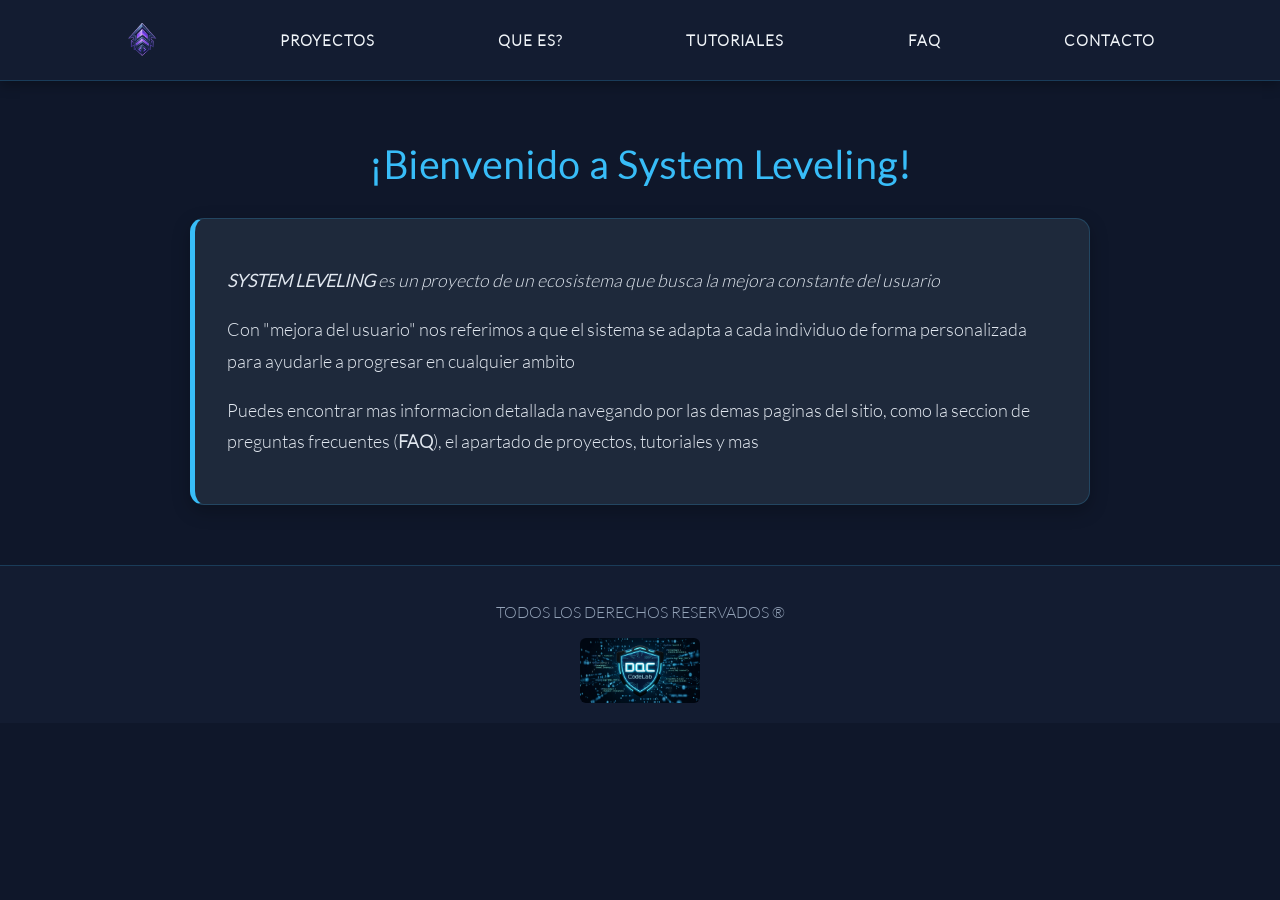
<file: clase/LenguajeDeMarcas/SYSTEM_LEVELING_WEB/html/index.html>
<!DOCTYPE html>
<html lang="es">
    <head>
        <meta charset="UTF-8"/>
        <title>
            SYSTEM LEVELING - INICIO
        </title>
        <link rel="icon" href="../img/favicon.ico">
        <meta name="description" content="Pagina De inicio de la web sobre SYSTEM LEVELING">
        <meta name="keywords" content="SYSTEM LEVELING, INICIO SYSTEM LEVELING, PAGINA DE INICIO SYSTEM LEVELING, PAGINA PRINCIPAL SYSTEM LEVELING, LEVELING">
        <meta name="robots" content="index">
        <meta name="googlebot" content="index, follow">
        <link rel="stylesheet" href="../css/main.css">
        <link rel="stylesheet" href="../css/index.css">
    </head>
    <body>
        <header>
            <nav>
                <a href="index.html">
                    <img src="../img/favicon.ico" alt="Logo del proyecto de SYSTEM LEVELING" title="PAGINA DE INICIO">
                </a>
                <a href="proyectos.html">PROYECTOS</a>
                <a href="quees.html">QUE ES?</a>
                <a href="tutoriales.html">TUTORIALES</a>
                <a href="faq.html">FAQ</a>
                <a href="contacto.html">CONTACTO</a>
            </nav>
        </header>
        <main>
            <h1>
                ¡Bienvenido a System Leveling!
            </h1>
            <section>
                <p>
                    <em>
                            <strong>SYSTEM LEVELING </strong> es un proyecto de un ecosistema que busca la
                            mejora constante del usuario
                    </em>
                </p>
                <p>
                    Con "mejora del usuario" nos referimos a que el sistema se adapta
                    a cada individuo de forma personalizada para ayudarle a progresar
                    en cualquier ambito
                </p>
                <p>
                    Puedes encontrar mas informacion detallada navegando por las demas
                    paginas del sitio, como la seccion de preguntas frecuentes (<b>FAQ</b>),
                    el apartado de proyectos, tutoriales y mas
                </p>
            </section>
        </main>
        <footer>
            <p>TODOS LOS DERECHOS RESERVADOS &reg;</p>
            <img src="../img/DQC_CODELAB_l1.jpg" alt="Logo de DQC CodeLab">
        </footer>
    </body>
</html>
</file>
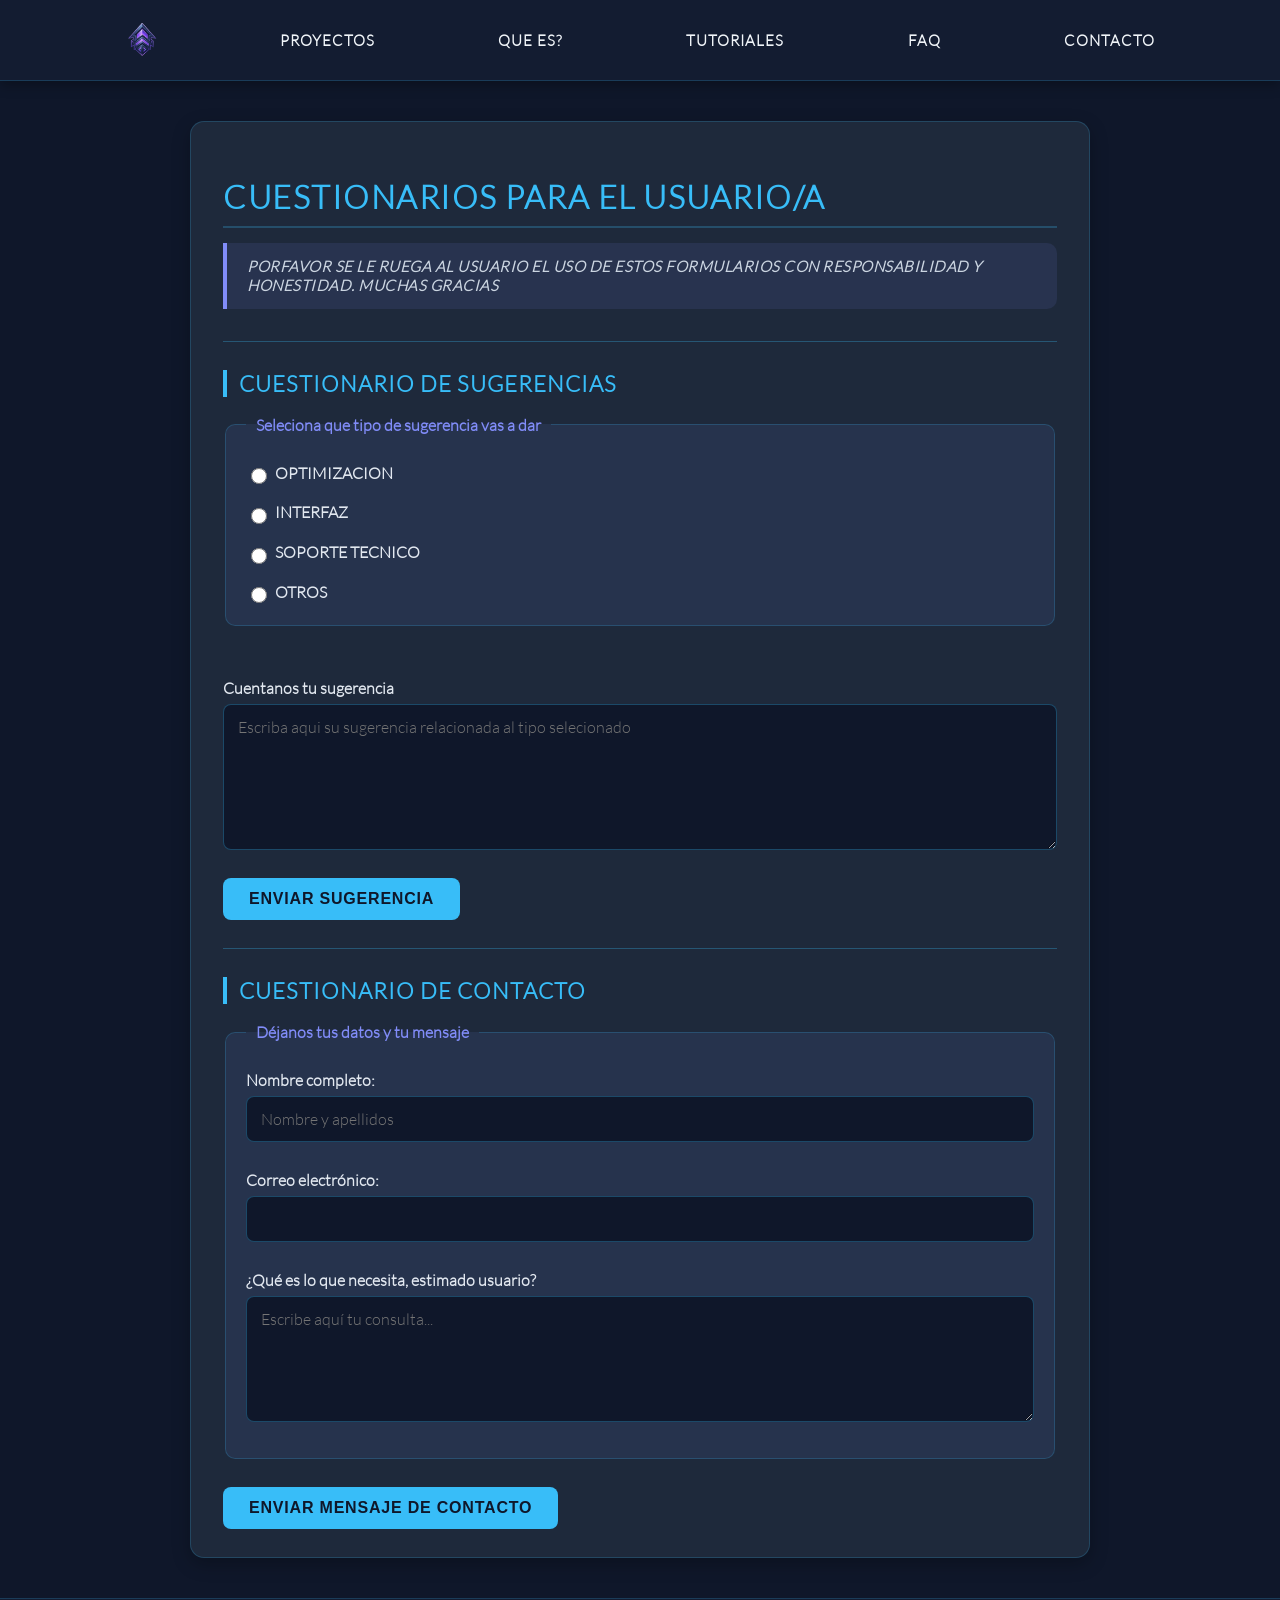
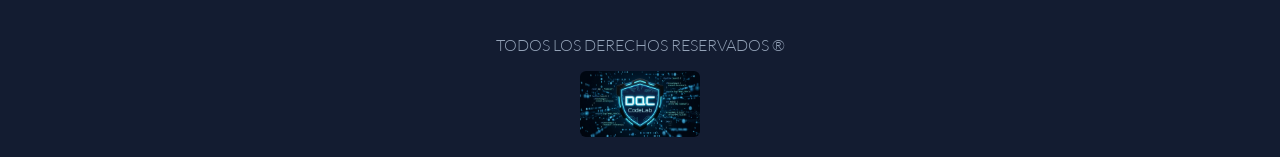
<file: clase/LenguajeDeMarcas/SYSTEM_LEVELING_WEB/html/contacto.html>
<!DOCTYPE html>
<html lang="es">
    <head>
        <meta charset="UTF-8"/>
        <title>
            SYSTEM LEVELING - CONTACTO
        </title>
        <link rel="icon" href="../img/favicon.ico">
        <meta name="description" content="Contacto con el equipo de SYSTEM LEVELING">
        <meta name="keywords" content="SYSTEM LEVELING, CONTACTO, SYSTEM LEVELING SOPORTE, SOPORTE TECNICO SYSTEM LEVELING, CONTACTO CON EL EQUIPO DE SYSTEM LEVELING, EQUIPO SYSTEM LEVELING">
        <meta name="robots" content="index">
        <meta name="googlebot" content="index, follow">
        <link rel="stylesheet" href="../css/main.css">
        <link rel="stylesheet" href="../css/contacto.css">
    </head>
    <body>
        <header>
            <nav>
                <a href="index.html">
                    <img src="../img/favicon.ico" alt="Logo del proyecto de SYSTEM LEVELING" title="PAGINA DE INICIO">
                </a>
                <a href="proyectos.html">PROYECTOS</a>
                <a href="quees.html">QUE ES?</a>
                <a href="tutoriales.html">TUTORIALES</a>
                <a href="faq.html">FAQ</a>
                <a href="contacto.html">CONTACTO</a>
            </nav>
        </header>
        <main>
            <section>
                <h1>
                    <b>
                        CUESTIONARIOS PARA EL USUARIO/A
                    </b>
                </h1>
                <p>
                    <b>
                        <i>
                            PORFAVOR SE LE RUEGA AL USUARIO EL USO DE ESTOS FORMULARIOS CON RESPONSABILIDAD Y HONESTIDAD. MUCHAS GRACIAS
                        </i>
                    </b>
                </p>
                <hr>
                <h2>
                    <b>
                        CUESTIONARIO DE SUGERENCIAS
                    </b>
                </h2>
                <form>
                    <fieldset>
                        <legend>
                            Seleciona que tipo de sugerencia vas a dar
                        </legend>

                        <label>
                            <input type="radio" name="sugerencia" value="OPTIMIZACION">OPTIMIZACION
                        </label><br>

                        <label>
                            <input type="radio" name="sugerencia" value="INTERFAZ">INTERFAZ
                        </label><br>

                        <label>
                            <input type="radio" name="sugerencia" value="SOPORTE TECNICO">SOPORTE TECNICO
                        </label><br>

                        <label>
                            <input type="radio" name="sugerencia" value="OTROS">OTROS
                        </label>
                    </fieldset>
                    <br>
                    <label for="sugerencia_explicada">
                        Cuentanos tu sugerencia
                    </label><br>
                    <textarea id="sugerencia_explicada" name="sugerencia_explicada" rows="6" cols="50" placeholder="Escriba aqui su sugerencia relacionada al tipo selecionado"></textarea>
                    <br>
                    <button type="submit">
                        Enviar sugerencia
                    </button>
                </form>
                <hr>
                <h2>
                    <b>
                        CUESTIONARIO DE CONTACTO
                    </b>
                </h2>
                <form>
                    <fieldset>
                        <legend>
                            Déjanos tus datos y tu mensaje
                        </legend>

                        <label for="nombre">
                            Nombre completo:
                        </label>
                        <input type="text" id="nombre" name="nombre" placeholder="Nombre y apellidos" required>

                        <label for="email">
                            Correo electrónico:
                        </label>
                        <input type="email" id="email" name="email" required>
                        <label for="mensaje">
                            ¿Qué es lo que necesita, estimado usuario?
                        </label>
                        <textarea id="mensaje" name="mensaje" rows="5" cols="50" placeholder="Escribe aquí tu consulta..." required></textarea>
                    </fieldset>
                    <button type="submit">
                        Enviar mensaje de contacto
                    </button>
                </form>
            </section>
        </main>
        <footer>
            <p>TODOS LOS DERECHOS RESERVADOS &reg;</p>
            <img src="../img/DQC_CODELAB_l1.jpg" alt="Logo de DQC CodeLab">
        </footer>
    </body>
</html>
</file>
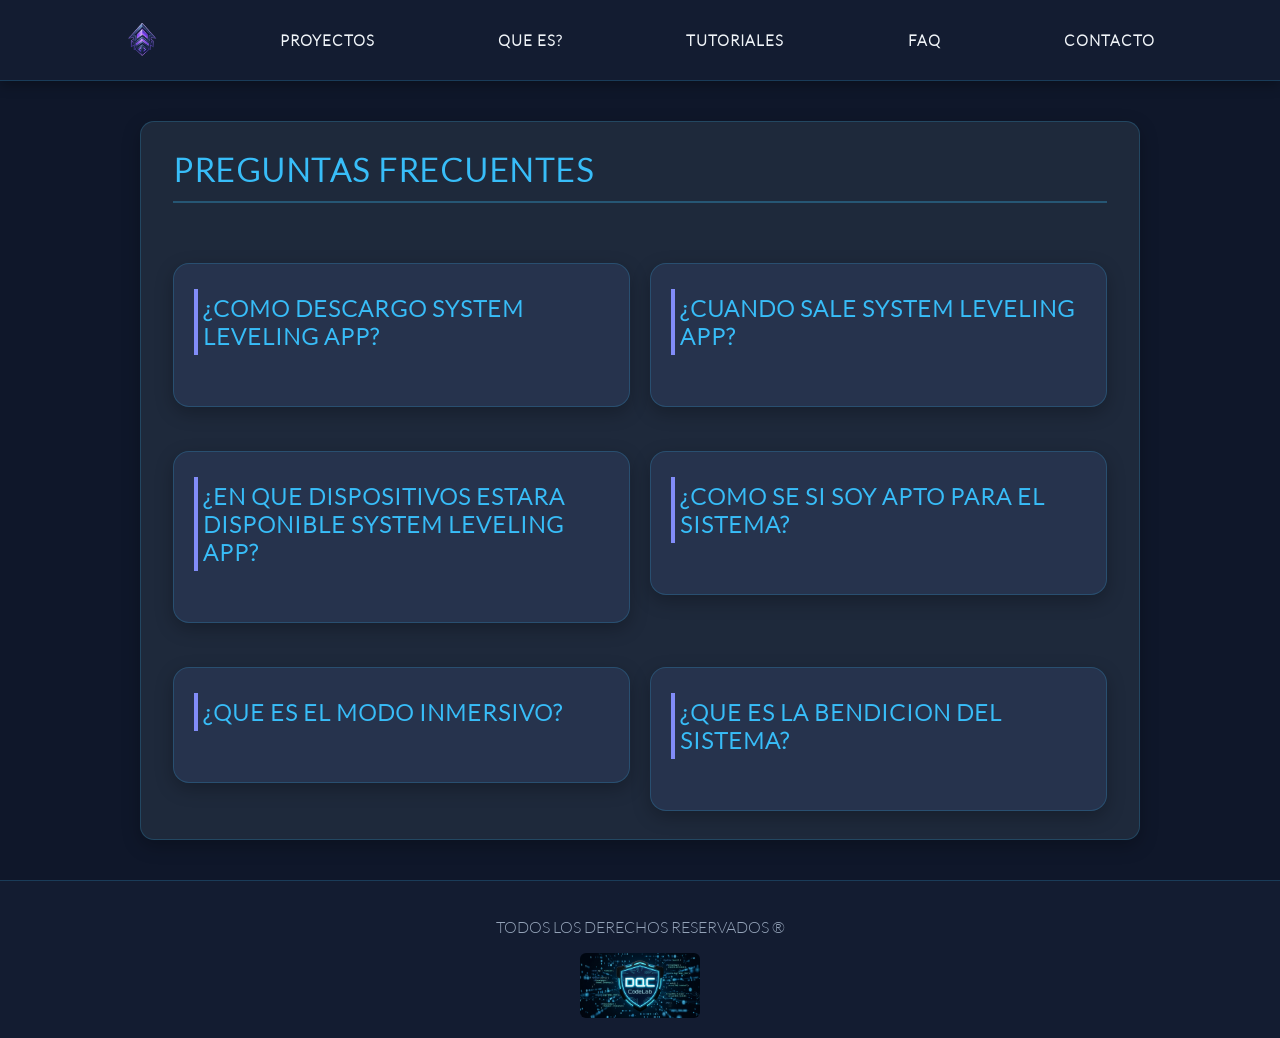
<file: clase/LenguajeDeMarcas/SYSTEM_LEVELING_WEB/html/faq.html>
<!DOCTYPE html>
<html lang="es">
    <head>
        <meta charset="UTF-8"/>
        <title>
            SYSTEM LEVELING - FAQ
        </title>
        <link rel="icon" href="../img/favicon.ico">
        <meta name="description" content="Preguntas frecuentes sobre el proyecto SYSTEM LEVELING">
        <meta name="keywords" content="SYSTEM LEVELING, SYSTEM LEVELING FAQ, FAQ, PREGUNTAS FRECUENTES SYSTEM LEVELING,FAQ SYSTEM LEVELING?">
        <meta name="robots" content="index">
        <meta name="googlebot" content="index, follow">
        <link rel="stylesheet" href="../css/main.css">
        <link rel="stylesheet" href="../css/faq.css">
    </head>
    <body>
        <header>
            <nav>
                <a href="index.html">
                    <img src="../img/favicon.ico" alt="Logo del proyecto de SYSTEM LEVELING" title="PAGINA DE INICIO">
                </a>
                <a href="proyectos.html">PROYECTOS</a>
                <a href="quees.html">QUE ES?</a>
                <a href="tutoriales.html">TUTORIALES</a>
                <a href="faq.html">FAQ</a>
                <a href="contacto.html">CONTACTO</a>
            </nav>
        </header>
        <main>
            <section id="contenedorFAQ" class="contenedorGenericoSection">
                <h1>
                    PREGUNTAS FRECUENTES
                </h1>
                <article class="contenedorEtiquetaPaginas faq-item">
                    <h2>
                        ¿COMO DESCARGO SYSTEM LEVELING APP?
                    </h2>
                    <p>
                        La versión en la que el sistema está completo es exclusivamente por invitación,
                        ya que se trata de una aplicación cerrada y privada.
                        La versión que se podrá tener una vez se desarrolle será una parte de la aplicación, pero sin muchas funcionalidades.
                    </p>
                </article>
                <article class="contenedorEtiquetaPaginas faq-item">
                    <h2>
                        ¿CUANDO SALE SYSTEM LEVELING APP?
                    </h2>
                    <p>
                        Actualmente no cuenta con una fecha exacta para el lanzamiento de su versión 1.0 (su primera versión funcional), 
                        por lo que no se puede determinar un día específico.
                    </p>
                </article>
                <article class="contenedorEtiquetaPaginas faq-item">
                    <h2>
                        ¿EN QUE DISPOSITIVOS ESTARA DISPONIBLE SYSTEM LEVELING APP?
                    </h2>
                    <p>
                        Estará disponible para dispositivos Android, Windows y Linux. 
                        Por el momento no será compatible con dispositivos iOS, aunque se intentará integrarlos en un futuro.
                    </p>
                </article>
                <article class="contenedorEtiquetaPaginas faq-item">
                    <h2>
                        ¿COMO SE SI SOY APTO PARA EL SISTEMA?
                    </h2>
                    <p>
                        Primero deberás tener acceso a la aplicación. Una vez dentro,
                        el sistema evaluará al poco tiempo si debes continuar
                        con su ayuda o si decide no dártela por no haber demostrado los valores necesarios.
                        Esto ocurre dentro del modo inmersivo, que es el nivel más realista posible
                    </p>
                </article>
                <article class="contenedorEtiquetaPaginas faq-item">
                    <h2>
                        ¿QUE ES EL MODO INMERSIVO?
                    </h2>
                    <p>
                        Es el modo donde el sistema adopta un comportamiento totalmente realista: 
                        te juzga, decide si te ayuda o no, y te asigna misiones más adaptadas a tu día a día con un enfoque mucho más agresivo. 
                        Una vez activado, no se puede desactivar, y tanto las misiones como las penalizaciones son severas;
                        sin embargo, si el sistema detecta que eres apto, tendrás una ínfima probabilidad de recibir su bendición.
                    </p>
                </article>
                <article class="contenedorEtiquetaPaginas faq-item">
                    <h2>
                        ¿QUE ES LA BENDICION DEL SISTEMA?
                    </h2>
                    <p>
                        Es una cualidad única del modo inmersivo. 
                        Hace que el sistema deje de actuar como un "sargento de hierro" para volverse más amistoso, 
                        buscando tu beneficio incluso en aspectos que no le has pedido, aunque siempre conservará una pequeña pizca de su carácter exigente.
                    </p>
                </article>
            </section>
        </main>
        <footer>
            <p>TODOS LOS DERECHOS RESERVADOS &reg;</p>
            <img src="../img/DQC_CODELAB_l1.jpg" alt="Logo de DQC CodeLab">
        </footer>
    </body>
</html>
</file>
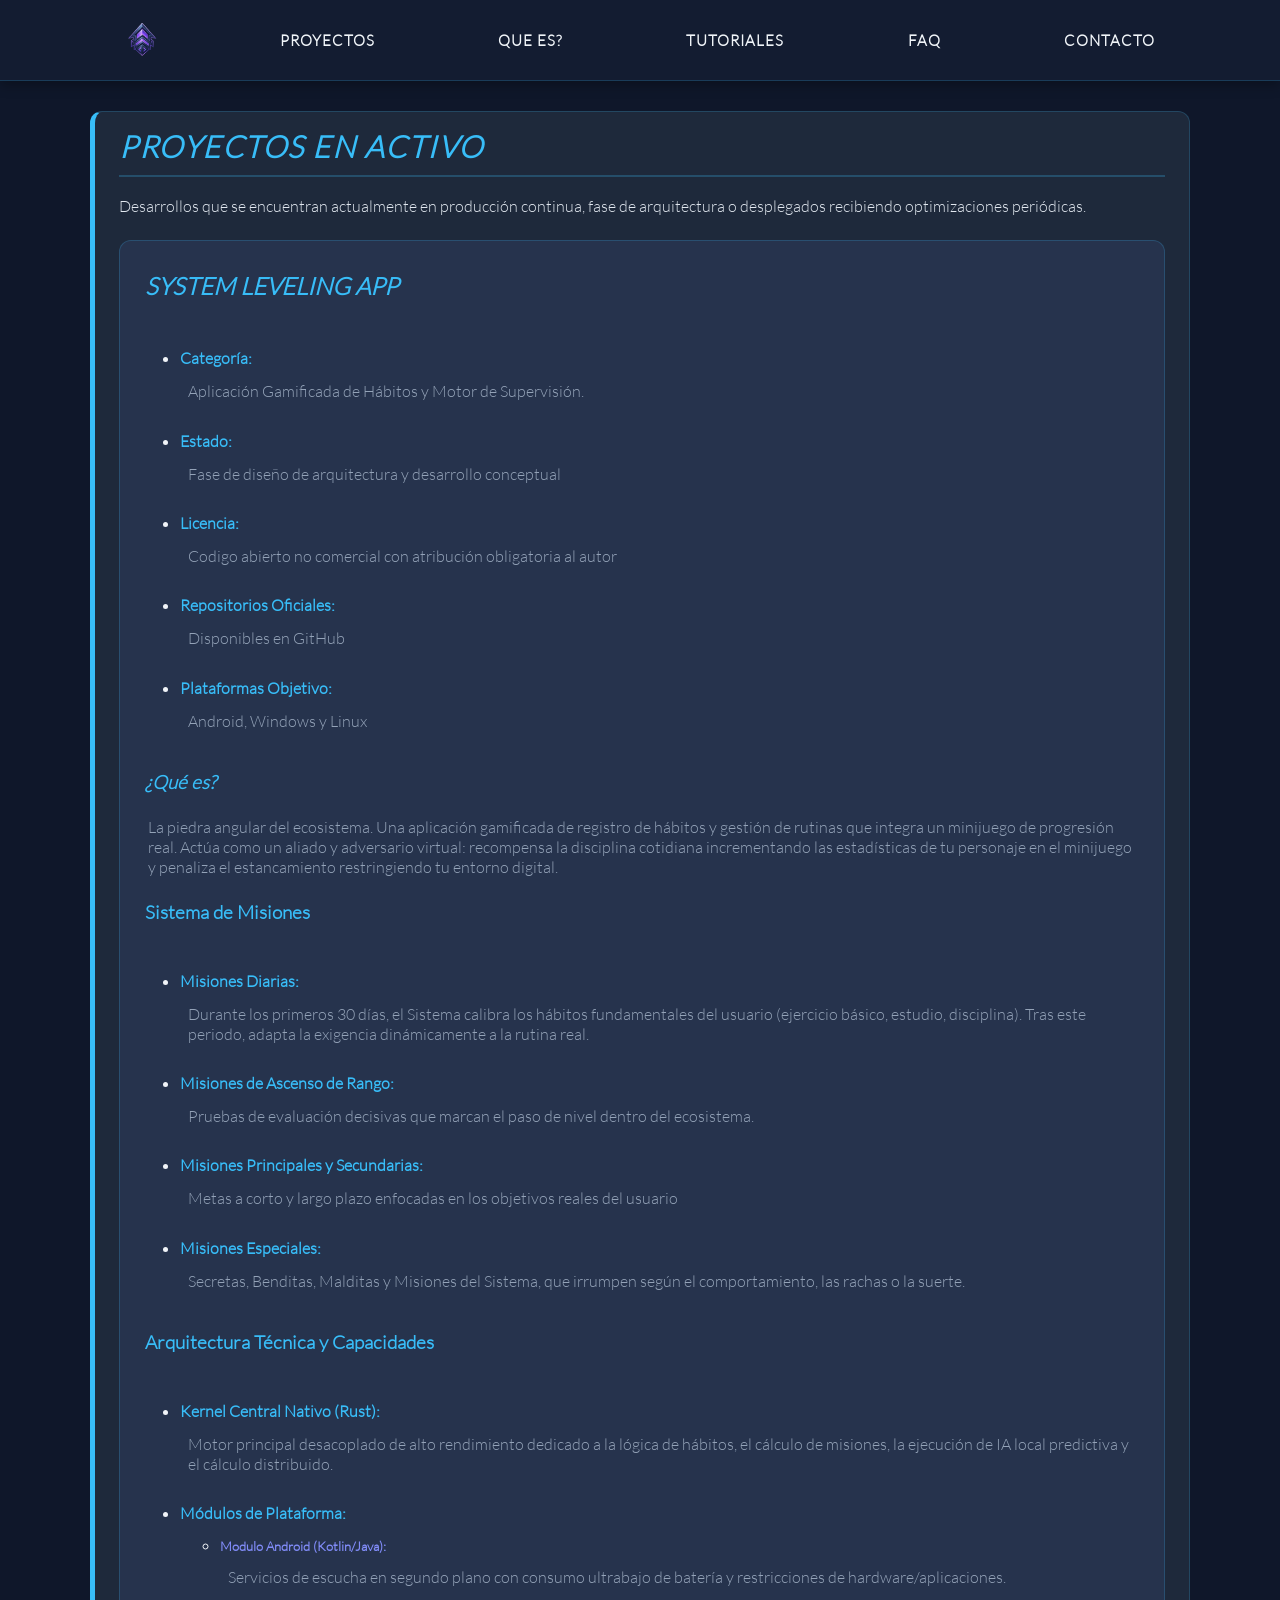
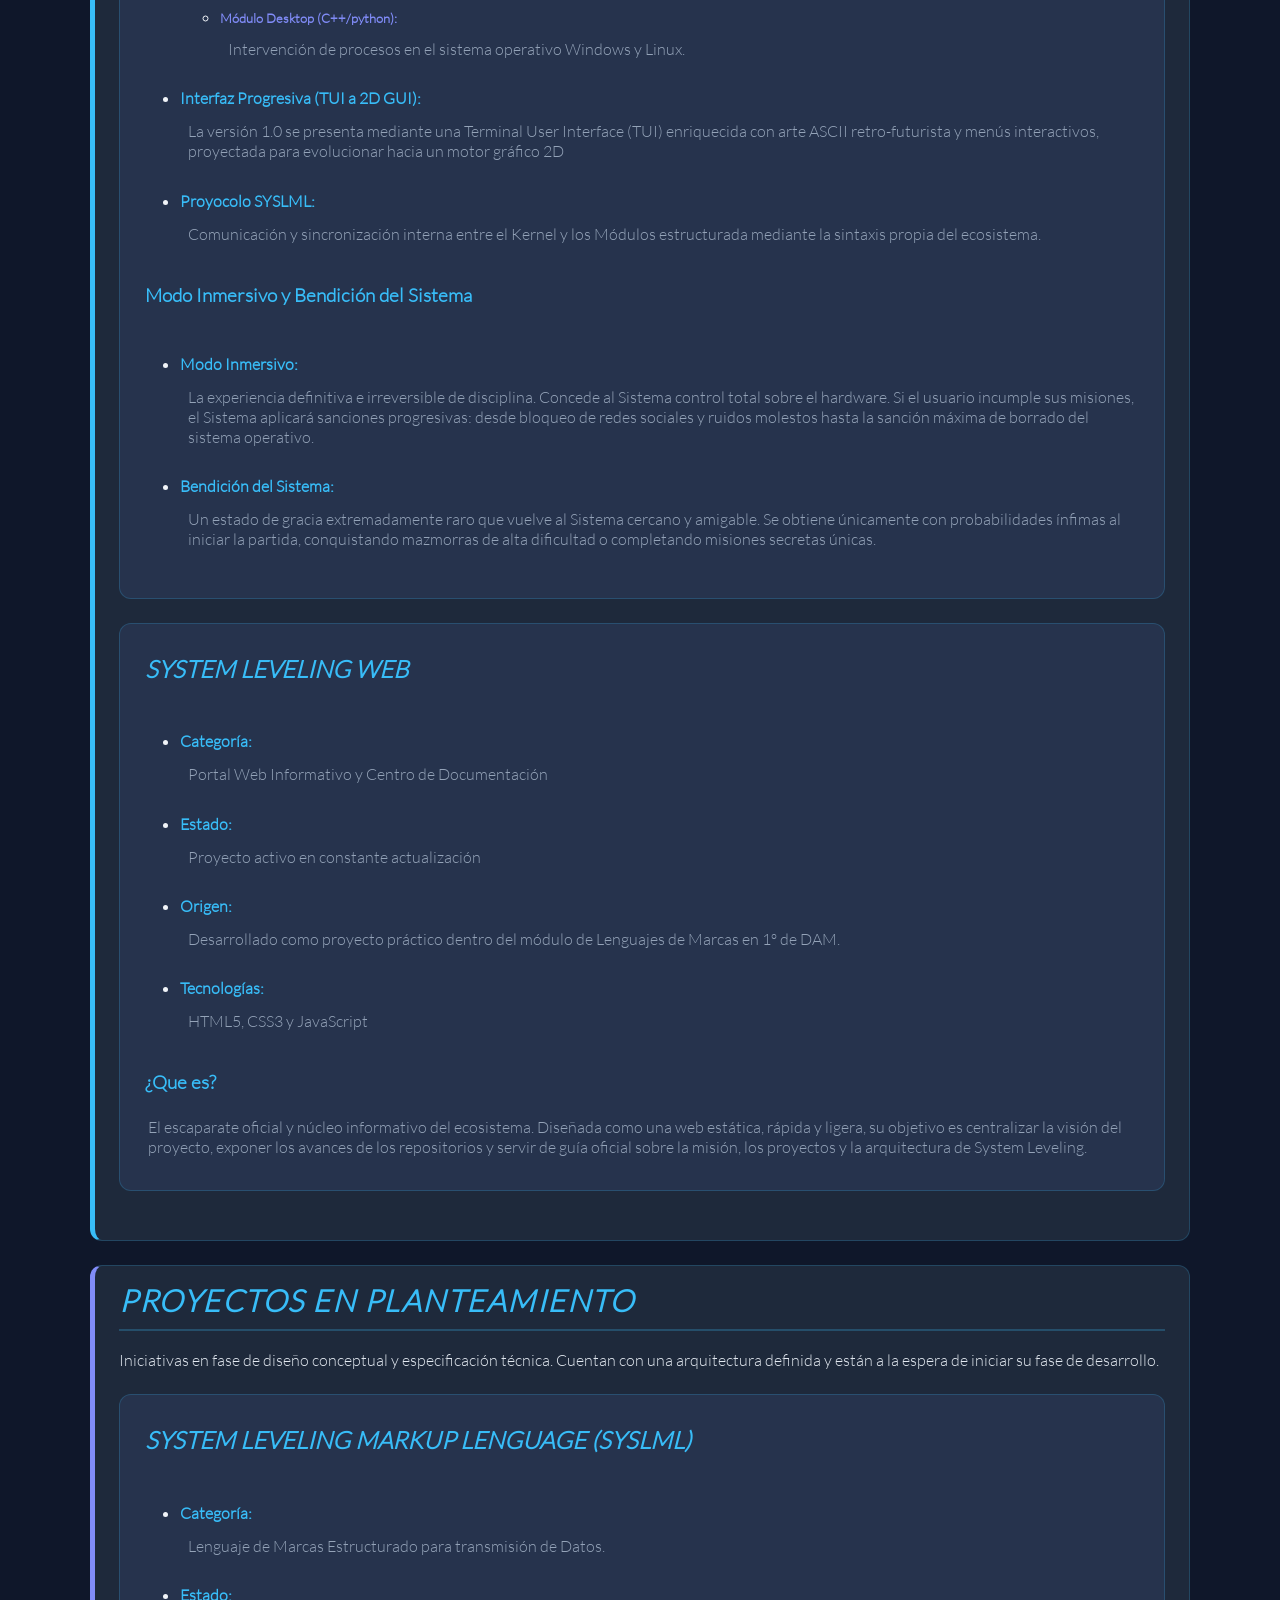
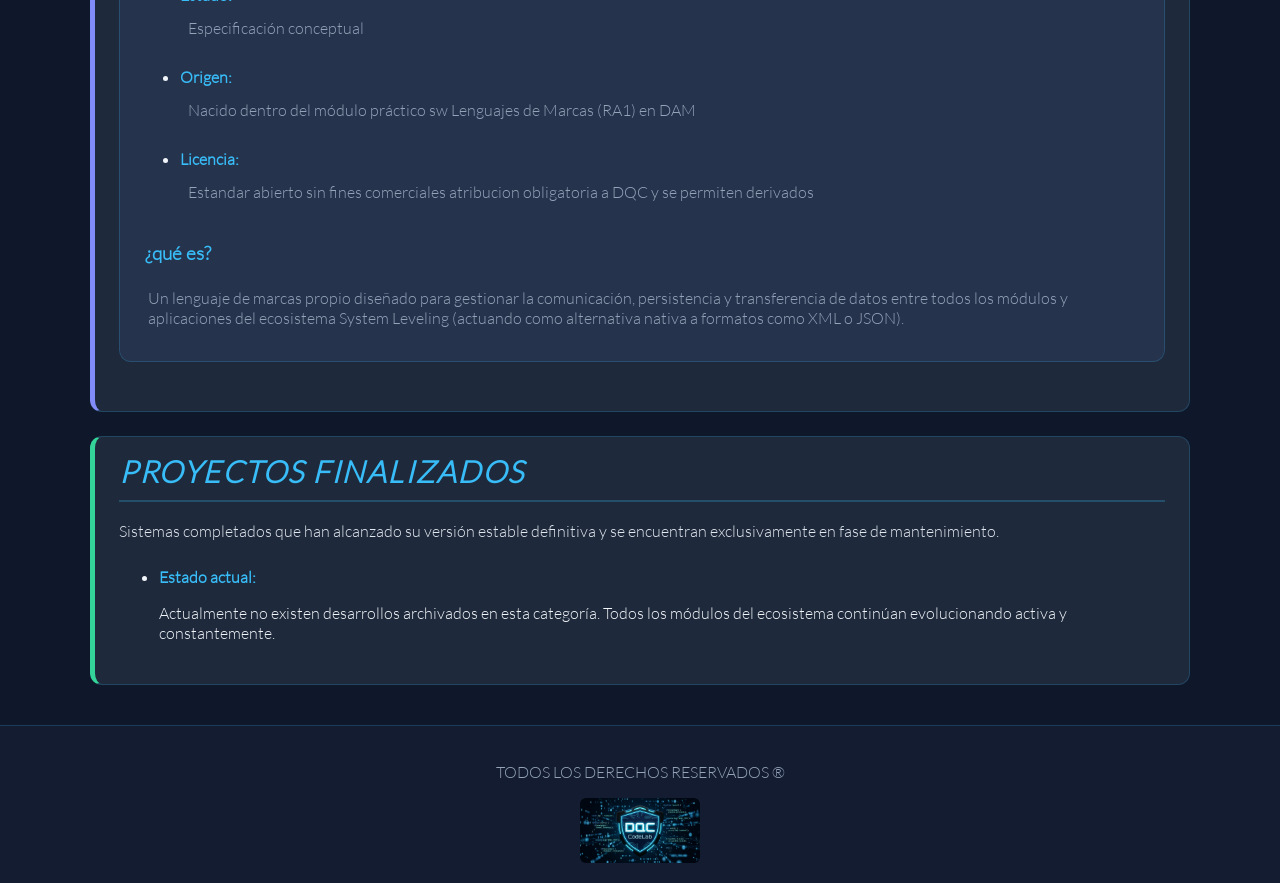
<file: clase/LenguajeDeMarcas/SYSTEM_LEVELING_WEB/html/proyectos.html>
<!DOCTYPE html>
<html lang="es">
    <head>
        <meta charset="UTF-8"/>
        <title>
            SYSTEM LEVELING - PROYECTOS
        </title>
        <link rel="icon" href="../img/favicon.ico">
        <meta name="description" content="Proyectos en activo, desplegados o en desarrollo de SYSTEM LEVELING">
        <meta name="keywords" content="SYSTEM LEVELING,LENGUAJES DE PROGRAMACION,PYTHON, JAVA,C,C++,C#,CSS,HTML,JavaScript,JSON, PROYECTOS SYSTEM LEVELING">
        <meta name="robots" content="index">
        <meta name="googlebot" content="index, follow">
        <link rel="stylesheet" href="../css/main.css">
        <link rel="stylesheet" href="../css/proyectos.css">
    </head>
    <body>
        <header>
            <nav>
                <a href="index.html">
                    <img src="../img/favicon.ico" alt="Logo del proyecto de SYSTEM LEVELING" title="PAGINA DE INICIO">
                </a>
                <a href="proyectos.html">PROYECTOS</a>
                <a href="quees.html">QUE ES?</a>
                <a href="tutoriales.html">TUTORIALES</a>
                <a href="faq.html">FAQ</a>
                <a href="contacto.html">CONTACTO</a>
            </nav>
        </header>
        <main>
            <section class="ProyectosEstado" id="proyectosActivos">
                <h1>
                    <strong>
                        <em>
                            PROYECTOS EN ACTIVO
                        </em>
                    </strong>
                </h1>
                <p>
                    Desarrollos que se encuentran actualmente en producción continua, 
                    fase de arquitectura o desplegados recibiendo optimizaciones periódicas.
                </p>
                <div class="contenedorEtiquetaPaginas" id="PSystemLevelingApp">
                    <h2>
                        <strong>
                            <em>
                                SYSTEM LEVELING APP
                            </em>
                        </strong>
                    </h2>
                    <ul>
                        <li>
                            <h4>
                                Categoría:
                            </h4>
                            <p>
                                Aplicación Gamificada de Hábitos y Motor de  Supervisión.
                            </p>
                        </li>
                        <li>
                            <h4>
                                Estado:
                            </h4>
                            <p>
                                Fase de diseño de arquitectura y desarrollo conceptual
                            </p>
                        </li>
                        <li>
                            <h4>
                                Licencia:
                            </h4>
                            <p>
                                Codigo abierto no comercial con atribución obligatoria al autor
                            </p>
                        </li>
                        <li>
                            <h4>
                                Repositorios Oficiales:
                            </h4>
                            <p>
                                Disponibles en GitHub
                                <!--
                                Se añade mas adelante con enlace al repositorio propio
                                -->
                            </p>
                        </li>
                        <li>
                            <h4>
                                Plataformas Objetivo:
                            </h4>
                            <p>
                                Android, Windows y Linux
                            </p>
                        </li>
                    </ul>
                    <h3>
                        <b>
                            <i>
                                ¿Qué es?
                            </i>
                        </b>
                    </h3>
                    <p>
                        La piedra angular del ecosistema. 
                        Una aplicación gamificada de registro de hábitos y gestión de rutinas que integra un minijuego de progresión real. 
                        Actúa como un aliado y adversario virtual: recompensa la disciplina cotidiana incrementando las estadísticas 
                        de tu personaje en el minijuego y penaliza el estancamiento restringiendo tu entorno digital.
                    </p>
                    <h3>
                        <b>
                            Sistema de Misiones
                        </b>
                    </h3>
                    <ul>
                        <li>
                            <h4>
                                Misiones Diarias: 
                            </h4>
                            <p>
                                Durante los primeros 30 días, el Sistema calibra los hábitos fundamentales del usuario 
                                (ejercicio básico, estudio, disciplina). 
                                Tras este periodo, adapta la exigencia dinámicamente a la rutina real.
                            </p>
                        </li>
                        <li>
                            <h4>
                                Misiones de Ascenso de Rango: 
                            </h4>
                            <p>
                                Pruebas de evaluación decisivas que marcan el paso de nivel dentro del ecosistema.
                            </p>
                        </li>
                        <li>
                            <h4>
                                Misiones Principales y Secundarias: 
                            </h4>
                            <p>
                                Metas a corto y largo plazo enfocadas en los objetivos reales del usuario
                            </p>
                        </li>
                        <li>
                            <h4>
                                Misiones Especiales: 
                            </h4>
                            <p>
                                Secretas, Benditas, Malditas y Misiones del Sistema, que irrumpen según el comportamiento, las rachas o la suerte.
                            </p>
                        </li>
                    </ul>
                    <h3>
                        <b>
                            Arquitectura Técnica y Capacidades
                        </b>
                    </h3>
                    <ul>
                        <li>
                            <h4>
                                Kernel Central Nativo (Rust): 
                            </h4>
                            <p>
                                Motor principal desacoplado de alto rendimiento dedicado a la lógica de hábitos, 
                                el cálculo de misiones, la ejecución de IA local predictiva y el cálculo distribuido.
                            </p>
                        </li>
                        <li>
                            <h4>
                                Módulos de Plataforma: 
                            </h4>
                            <ul>
                                <li>
                                    <h5>
                                        Modulo Android (Kotlin/Java): 
                                    </h5>
                                    <p>
                                        Servicios de escucha en segundo plano con consumo ultrabajo de batería y restricciones de hardware/aplicaciones.
                                    </p>
                                </li>
                                <li>
                                    <h5>
                                        Módulo Desktop (C++/python): 
                                    </h5>
                                    <p>
                                        Intervención de procesos en el sistema operativo Windows y Linux.
                                    </p>
                                </li>
                            </ul>
                        </li>
                        <li>
                            <h4>
                                Interfaz Progresiva (TUI a 2D GUI): 
                            </h4>
                            <p>
                                La versión 1.0 se presenta mediante una Terminal User Interface (TUI) enriquecida con arte ASCII 
                                retro-futurista y menús interactivos, proyectada para evolucionar hacia un motor gráfico 2D
                            </p>
                        </li>
                        <li>
                            <h4>
                                Proyocolo SYSLML: 
                            </h4>
                            <p>
                                Comunicación y sincronización interna entre el Kernel y los Módulos estructurada mediante la sintaxis propia del ecosistema.
                            </p>
                        </li>
                    </ul>
                    <h3>
                        <b>
                            Modo Inmersivo y Bendición del Sistema
                        </b>
                    </h3>
                    <ul>
                        <li>
                            <h4>
                                Modo Inmersivo: 
                            </h4>
                            <p>
                                La experiencia definitiva e irreversible de disciplina. 
                                Concede al Sistema control total sobre el hardware. Si el usuario incumple sus misiones, 
                                el Sistema aplicará sanciones progresivas: desde bloqueo de redes sociales y ruidos molestos hasta 
                                la sanción máxima de borrado del sistema operativo.
                            </p>
                        </li>
                        <li>
                            <h4>
                                Bendición del Sistema: 
                            </h4>
                            <p>
                                Un estado de gracia extremadamente raro que vuelve al Sistema cercano y amigable. 
                                Se obtiene únicamente con probabilidades ínfimas al iniciar la partida, 
                                conquistando mazmorras de alta dificultad o completando misiones secretas únicas.
                            </p>
                        </li>
                    </ul>
                </div>
                <div class="contenedorEtiquetaPaginas" id="PSystemLevelingWeb">
                    <h2>
                        <strong>
                            <em>
                                SYSTEM LEVELING WEB
                            </em>
                        </strong>
                    </h2>
                    <ul>
                        <li>
                            <h4>
                                Categoría: 
                            </h4>
                            <p>
                                Portal Web Informativo y Centro de Documentación
                            </p>
                        </li>
                        <li>
                            <h4>
                                Estado: 
                            </h4>
                            <p>
                                Proyecto activo en constante actualización
                            </p>
                        </li>
                        <li>
                            <h4>
                                Origen:
                            </h4>
                            <p>
                                Desarrollado como proyecto práctico dentro del módulo de Lenguajes de Marcas en 1º de DAM.
                            </p>
                        </li>
                        <li>
                            <h4>
                                Tecnologías:
                            </h4>
                            <p>
                                HTML5, CSS3 y JavaScript
                            </p>
                        </li>
                    </ul>
                    <h3>
                        ¿Que es?
                    </h3>
                    <p>
                        El escaparate oficial y núcleo informativo del ecosistema. 
                        Diseñada como una web estática, rápida y ligera, su objetivo es centralizar la visión del proyecto, 
                        exponer los avances de los repositorios y servir de guía oficial sobre la misión, 
                        los proyectos y la arquitectura de System Leveling.
                    </p>
                </div>
            </section>
            <section class="ProyectosEstado" id="proyectosPlanteamiento">
                <h1>
                    <strong>
                        <em>
                            PROYECTOS EN PLANTEAMIENTO
                        </em>
                    </strong>
                </h1>
                <p>
                    Iniciativas en fase de diseño conceptual y especificación técnica. 
                    Cuentan con una arquitectura definida y están a la espera de iniciar su fase de desarrollo.
                </p>
                <div class="contenedorEtiquetaPaginas" id="PSystemMarkupLenguage">
                    <h2>
                        <b>
                            <i>
                                SYSTEM LEVELING MARKUP LENGUAGE (SYSLML)
                            </i>
                        </b>
                    </h2>
                    <ul>
                        <li>
                            <h4>
                                Categoría: 
                            </h4>
                            <p>
                                Lenguaje de Marcas Estructurado para transmisión de Datos.
                            </p>
                        </li>
                        <li>
                            <h4>
                                Estado: 
                            </h4>
                            <p>
                                Especificación conceptual
                            </p>
                        </li>
                        <li>
                            <h4>
                                Origen: 
                            </h4>
                            <p>
                                Nacido dentro del módulo práctico sw Lenguajes de Marcas (RA1) en DAM
                            </p>
                        </li>
                        <li>
                            <h4>
                                Licencia: 
                            </h4>
                            <p>
                                Estandar abierto sin fines comerciales atribucion obligatoria a DQC y se permiten derivados
                            </p>
                        </li>
                    </ul>
                    <h3>
                        <b>
                            ¿qué es?
                        </b>
                    </h3>
                    <p>
                        Un lenguaje de marcas propio diseñado para gestionar la comunicación, 
                        persistencia y transferencia de datos entre todos los módulos y aplicaciones del ecosistema System Leveling 
                        (actuando como alternativa nativa a formatos como XML o JSON).
                    </p>
                </div>
            </section>
            <section class="ProyectosEstado" id="proyectosFinalizados">
                <h1>
                    <b>
                        <i>
                            PROYECTOS FINALIZADOS
                        </i>
                    </b>
                </h1>
                <p>
                    Sistemas completados que han alcanzado su versión estable definitiva y se encuentran exclusivamente en fase de mantenimiento.
                </p>
                <ul>
                    <li>
                        <h4>
                            Estado actual:
                        </h4>
                        <p>
                            Actualmente no existen desarrollos archivados en esta categoría. 
                            Todos los módulos del ecosistema continúan evolucionando activa y constantemente.
                        </p>
                    </li>
                </ul>
            </section>
        </main>
        <footer>
            <p>TODOS LOS DERECHOS RESERVADOS &reg;</p>
            <img src="../img/DQC_CODELAB_l1.jpg" alt="Logo de DQC CodeLab">
        </footer>

    </body>
</html>
</file>
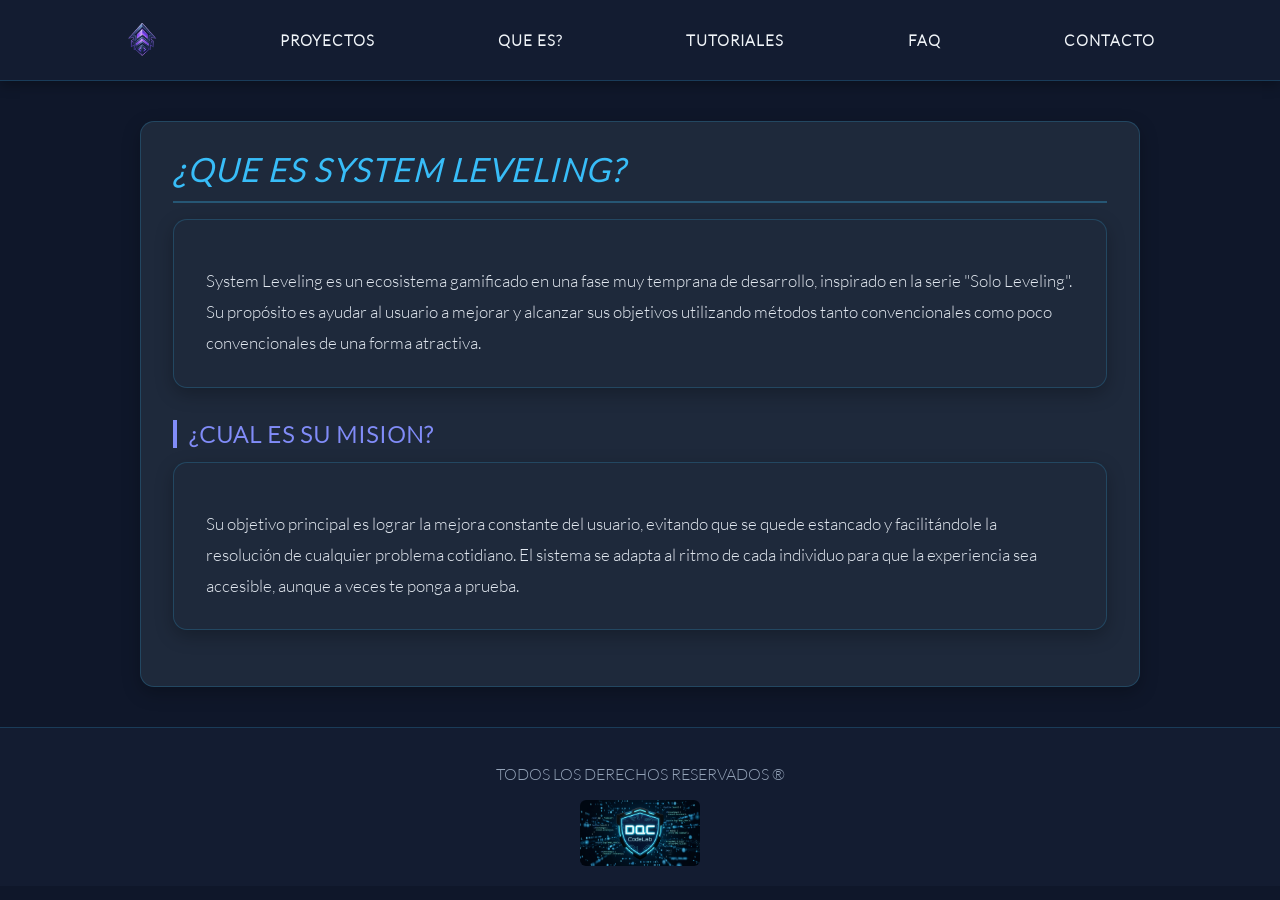
<file: clase/LenguajeDeMarcas/SYSTEM_LEVELING_WEB/html/quees.html>
<!DOCTYPE html>
<html lang="es">
    <head>
        <meta charset="UTF-8"/>
        <title>
            SYSTEM LEVELING - ¿QUÉ ES?
        </title>
        <link rel="icon" href="../img/favicon.ico">
        <meta name="description" content="¿Que es SYSTEM LEVELING? ¿Deberia instalar SYSTEM LEVELING? ¿Cual es su historia? descrubelo en esta pagina">
        <meta name="keywords" content="SYSTEM LEVELING, SYSTEM LEVELING HISTORIA, SYSTEM LEVELING ¿QUE ES?, SYSTEM LEVELING ¿QUE HACE?">
        <meta name="robots" content="index">
        <meta name="googlebot" content="index, follow">
        <link rel="stylesheet" href="../css/main.css">
        <link rel="stylesheet" href="../css/quees.css">
    </head>
    <body>
        <header>
            <nav>
                <a href="index.html">
                    <img src="../img/favicon.ico" alt="Logo del proyecto de SYSTEM LEVELING" title="PAGINA DE INICIO">
                </a>
                <a href="proyectos.html">PROYECTOS</a>
                <a href="quees.html">QUE ES?</a>
                <a href="tutoriales.html">TUTORIALES</a>
                <a href="faq.html">FAQ</a>
                <a href="contacto.html">CONTACTO</a>
            </nav>
        </header>
        <main>
            <section>
                <h1>
                    <strong>
                        <em>
                            ¿QUE ES SYSTEM LEVELING?
                        </em>
                    </strong>
                </h1>
                <article>
                    <p>
                        System Leveling es un ecosistema gamificado en una fase muy temprana de desarrollo,
                        inspirado en la serie "Solo Leveling". Su propósito es ayudar al usuario a mejorar 
                        y alcanzar sus objetivos utilizando métodos tanto convencionales como poco convencionales 
                        de una forma atractiva.
                    </p>
                </article>
                <h2>
                   <b>
                        ¿CUAL ES SU MISION?
                   </b> 
                </h2>
                <article>
                    <p>
                        Su objetivo principal es lograr la mejora constante del usuario, evitando que se quede estancado 
                        y facilitándole la resolución de cualquier problema cotidiano. El sistema se adapta al ritmo de 
                        cada individuo para que la experiencia sea accesible, aunque a veces te ponga a prueba.
                    </p>
                </article>
            </section>
        </main>
        <footer>
            <p>TODOS LOS DERECHOS RESERVADOS &reg;</p>
            <img src="../img/DQC_CODELAB_l1.jpg" alt="Logo de DQC CodeLab">
        </footer>
    </body>
</html>
</file>
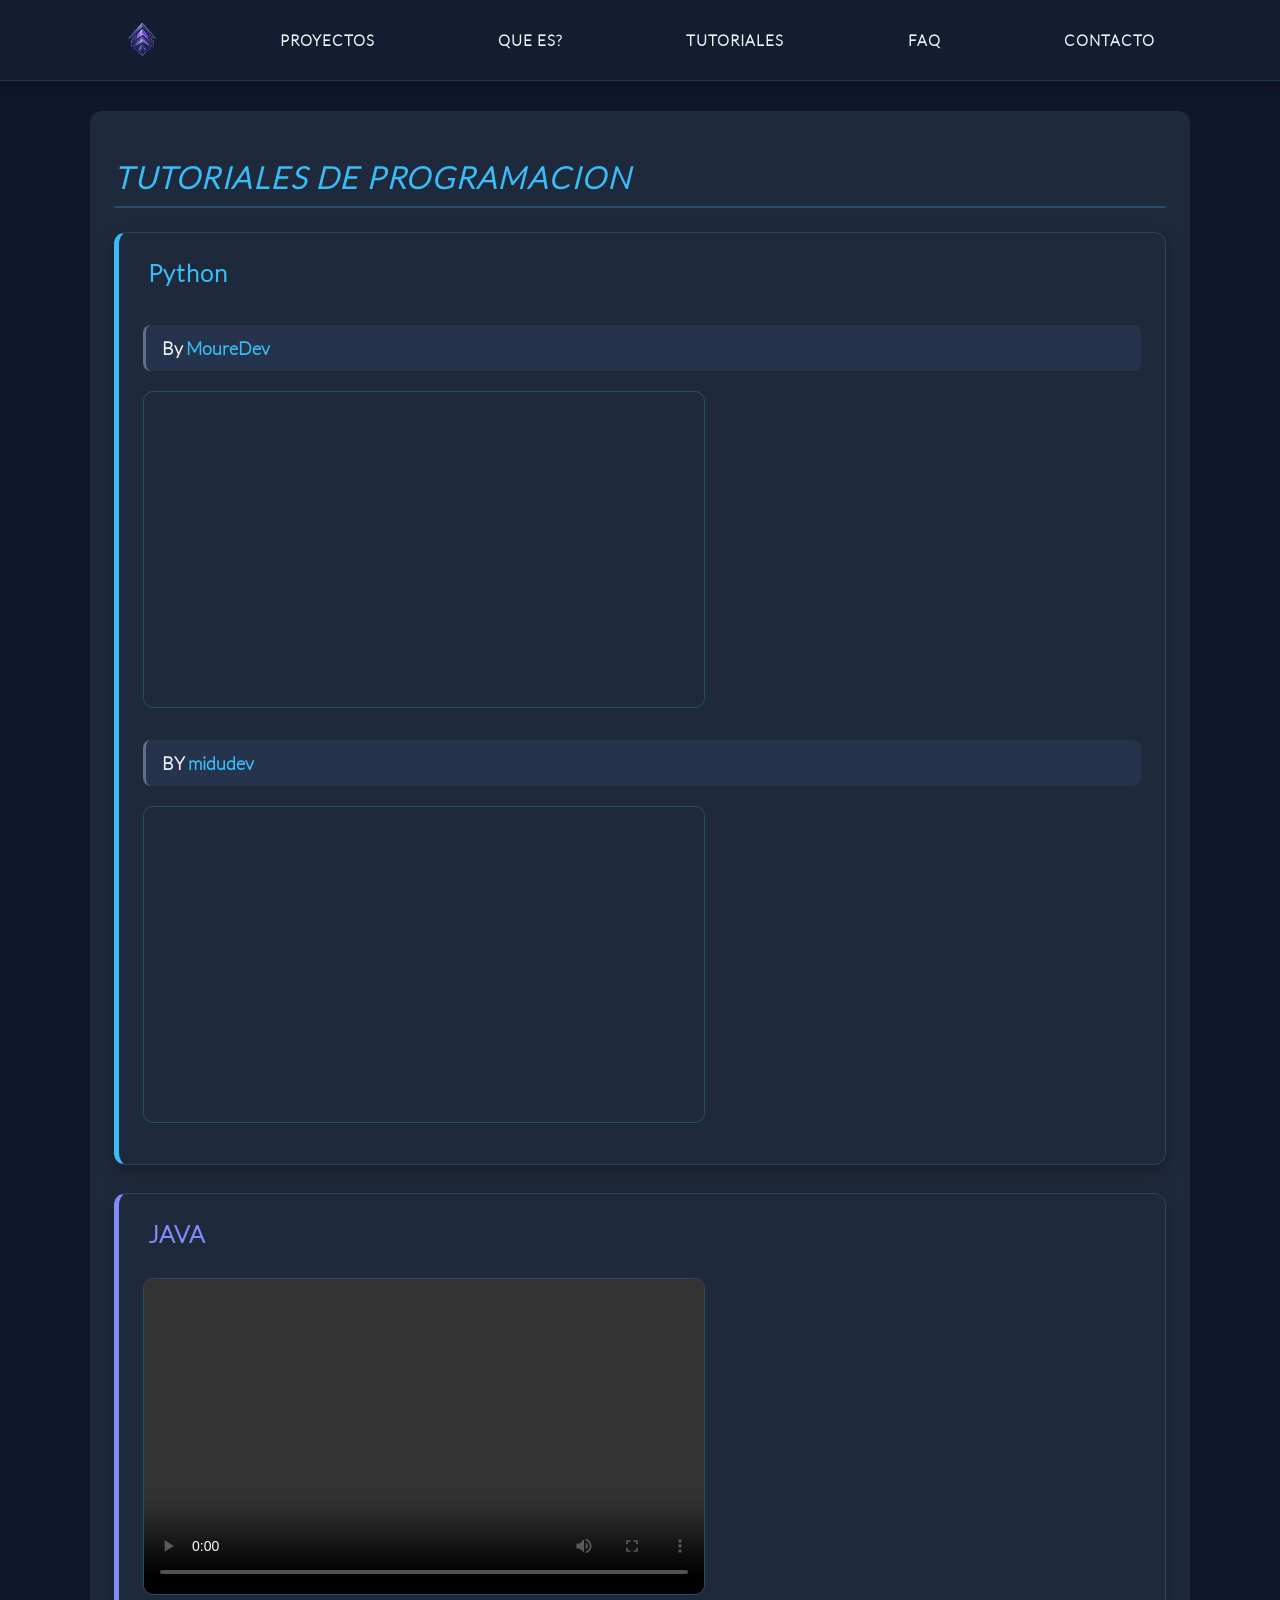
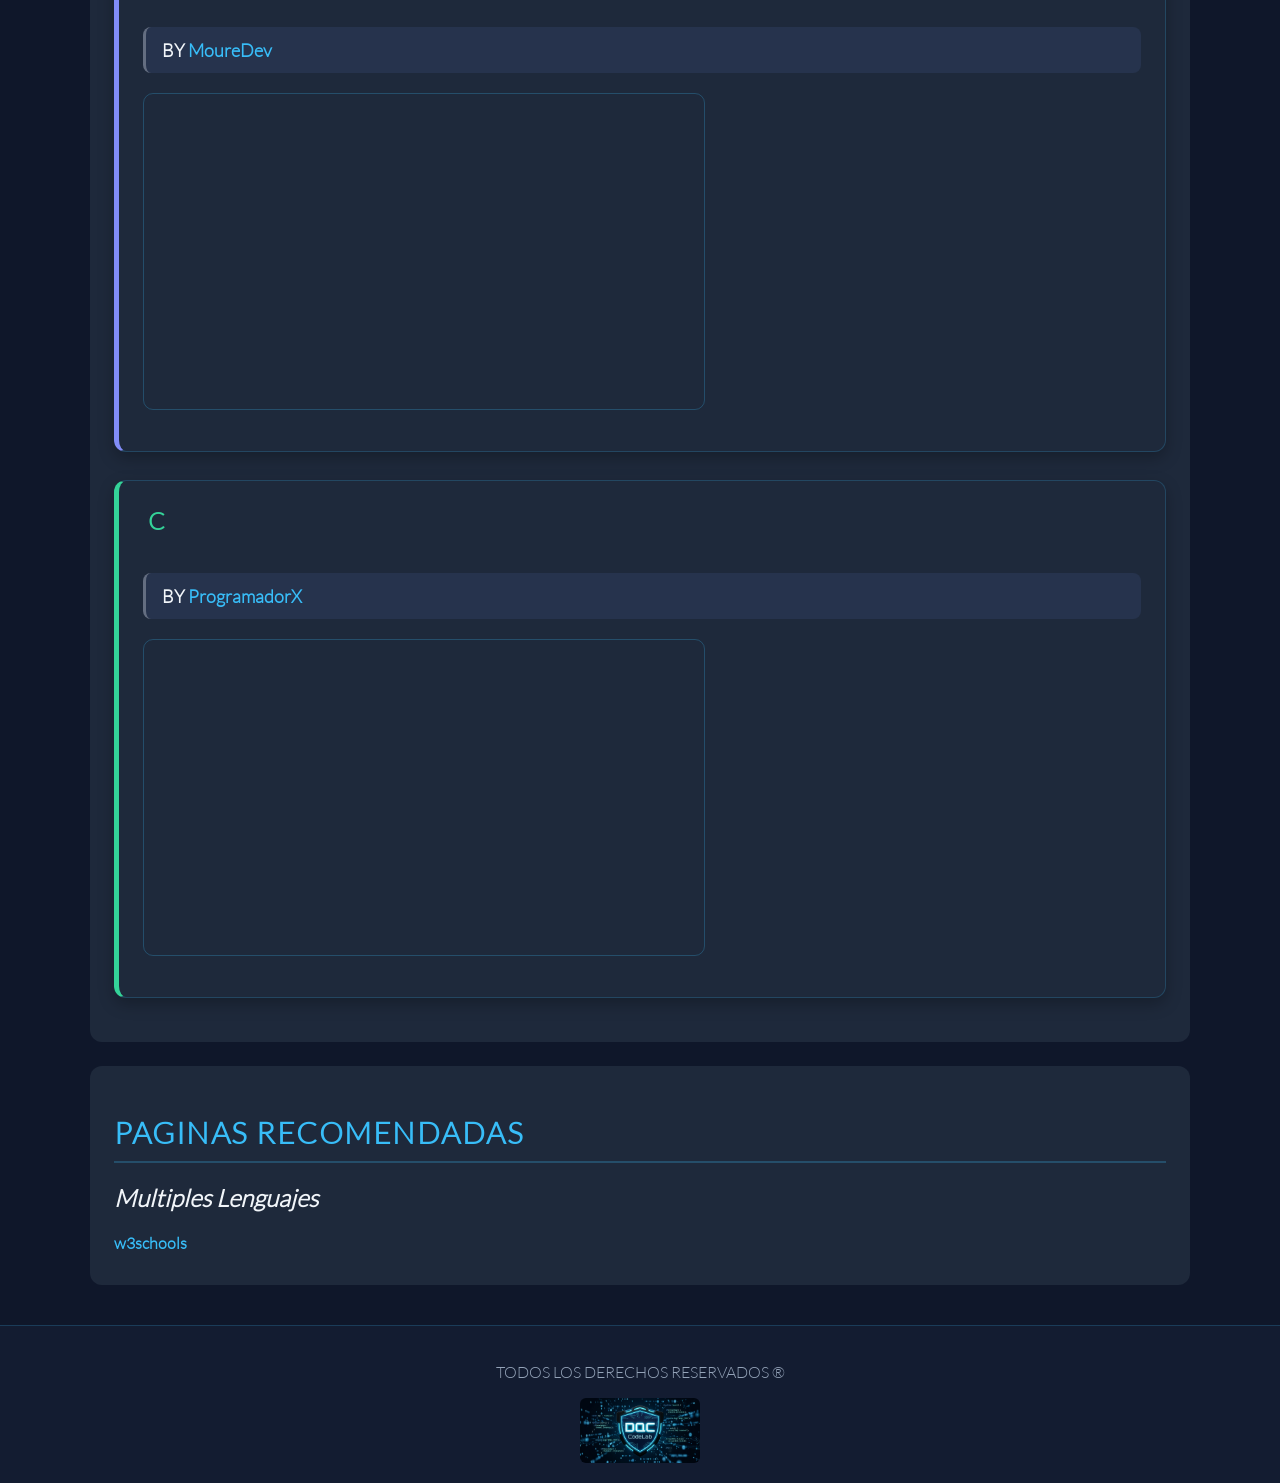
<file: clase/LenguajeDeMarcas/SYSTEM_LEVELING_WEB/html/tutoriales.html>
<!DOCTYPE html>
<html lang="es">
    <head>
        <meta charset="UTF-8"/>
        <title>
            SYSTEM LEVELING - TUTORIALES
        </title>
        <link rel="icon" href="../img/favicon.ico">
        <meta name="description" content="Tutoriales sobre el uso de SYSTEM LEVELING">
        <meta name="keywords" content="SYSTEM LEVELING, TUTORIALES SYSTEM LEVELING, TUTO SYSTEM LEVELING, TUTORIALES, COMO USAR SYSTEM LEVELING, TUTORIALES DE PROGRAMACION">
        <meta name="robots" content="index">
        <meta name="googlebot" content="index, follow">
        <link rel="stylesheet" href="../css/main.css">
        <link rel="stylesheet" href="../css/tutoriales.css">
    </head>
    <body>
        <header>
            <nav>
                <a href="index.html">
                    <img src="../img/favicon.ico" alt="Logo del proyecto de SYSTEM LEVELING" title="PAGINA DE INICIO">
                </a>
                <a href="proyectos.html">PROYECTOS</a>
                <a href="quees.html">QUE ES?</a>
                <a href="tutoriales.html">TUTORIALES</a>
                <a href="faq.html">FAQ</a>
                <a href="contacto.html">CONTACTO</a>
            </nav>
        </header>
        <main>
            <section class="contenedorGenericoSection" id="cursosProgramacion">
                <h1>
                    <strong>
                        <em>
                            TUTORIALES DE PROGRAMACION
                        </em>
                    </strong>
                </h1>
                <div class="contenedorEtiquetaPaginas" id="cursosPython">
                    <h2>
                        <b>
                            Python
                        </b>
                    </h2>
                    <h3>
                        <b>
                            By <a href="https://www.youtube.com/@mouredev" target="_blank">MoureDev</a>
                        </b>
                    </h3>
                    <iframe width="560" height="315" src="https://www.youtube.com/embed/Kp4Mvapo5kc?si=JmoGaRy1U8Iz57di" title="YouTube video player" allow="accelerometer; autoplay; clipboard-write; encrypted-media; gyroscope; picture-in-picture; web-share" referrerpolicy="strict-origin-when-cross-origin" allowfullscreen></iframe>
                    <h3>
                        <b>
                            BY <a href="https://www.youtube.com/@midudev" target="_blank">midudev</a>
                        </b>
                    </h3>
                    <iframe width="560" height="315" src="https://www.youtube-nocookie.com/embed/TkN2i-_4N4g?si=grTh3S4UckXRYOeT" title="YouTube video player" allow="accelerometer; autoplay; clipboard-write; encrypted-media; gyroscope; picture-in-picture; web-share" referrerpolicy="strict-origin-when-cross-origin" allowfullscreen></iframe>
                </div>
                <div class="contenedorEtiquetaPaginas" id="cursosJava">
                    <h2>
                        <b>
                            JAVA
                        </b>
                    </h2>
                    <video controls width="640" height="360">
                        <source src="../video/Java15min.mp4" type="video/mp4">
                    </video>
                    <h3>
                        <b>
                            BY <a href="https://www.youtube.com/@mouredev" target="_blank">MoureDev</a>
                        </b>
                    </h3>
                    <iframe width="560" height="315" src="https://www.youtube-nocookie.com/embed/JOAqpdM36wI?si=O-s91haVUsOp8eOH" title="YouTube video player" allow="accelerometer; autoplay; clipboard-write; encrypted-media; gyroscope; picture-in-picture; web-share" referrerpolicy="strict-origin-when-cross-origin" allowfullscreen></iframe>
                </div>
                <div class="contenedorEtiquetaPaginas" id="cursosC">
                    <h2>
                        <b>
                            C
                        </b>
                    </h2>
                    <h3>
                        <b>
                            BY <a href="https://www.youtube.com/@ProgramadorX" target="_blank">ProgramadorX</a>
                        </b>
                    </h3>
                    <iframe width="560" height="315" src="https://www.youtube-nocookie.com/embed/1-qjMS6C960?si=lvfJa3O5eInMgcop" title="YouTube video player" allow="accelerometer; autoplay; clipboard-write; encrypted-media; gyroscope; picture-in-picture; web-share" referrerpolicy="strict-origin-when-cross-origin" allowfullscreen></iframe>
                </div>
            </section>
            <section class="contenedorGenericoSection" id="paginasRecomendadasTutos">
                <h1>
                    <b>
                        PAGINAS RECOMENDADAS
                    </b>
                </h1>
                <h2>
                    <b>
                        <strong>
                            <em>
                                Multiples Lenguajes 
                            </em>
                        </strong>
                    </b>
                </h2>
                <p>
                    <a href="https://www.w3schools.com/" target="_blank">w3schools</a>
                </p>
            </section>
        </main>
        <footer>
            <p>TODOS LOS DERECHOS RESERVADOS &reg;</p>
            <img src="../img/DQC_CODELAB_l1.jpg" alt="Logo de DQC CodeLab">
        </footer>
    </body>
</html>
</file>
<file: clase/LenguajeDeMarcas/SYSTEM_LEVELING_WEB/css/main.css>
@font-face {
    font-family: 'Lato-Light';
    src: url(../font/Lato/Lato-Light.ttf);
    font-weight: normal;
    font-style: normal;
}

body {
    background-color: #0F172A;
    color: #F1F5F9;
    font-family: 'Lato-Light', sans-serif;
    margin: 0px;
    padding: 0px;
    /*
    Se pone margin y padding 0px porque hay navegadores que por defecto añaden
    un pequeño margin a la pagina y por si acaso tambien ponemos padding
    */
}

/*
Menu de navegacion abajo aqui
*/

header {
    background-color: #131C31;
    border-bottom: 1px solid rgba(56, 189, 248, 0.2);
    padding: 12px 16px;
    display: flex;
    align-items: center;
    position: sticky;
    top: 0;
    z-index: 100;
    box-shadow: 0 4px 12px rgba(0, 0, 0, 0.3);
}

header img{
    height: 36px;
    width: auto;
    transition: transform 0.2s ease;
}

header img:hover {
    transform: scale(1.08);
}

nav {
    flex: 1;
    display: flex;
    justify-content: space-evenly;
    align-items: center;
}

nav a{
    position: relative;
    color: #F1F5F9;
    text-decoration: none;
    font-weight: bold;
    font-size: 0.95rem;
    letter-spacing: 1px;
    padding: 8px 14px;
    border-radius: 8px;
    transition: all 0.25s ease;
}

nav a:hover,
nav a:focus-visible {
    background-color: rgba(56, 189, 248, 0.12);
    color: #38BDF8;
    outline: none;
}

/*
Contenedores
*/

.contenedorEtiquetaPaginas{
    background-color: #26334D;
    border: 1px solid rgba(56, 189, 248, 0.2);
    border-radius: 16px;
    display: flex;
    flex-direction: column;
    justify-content: center;
    margin: 24px 0;
    padding: 20px;
}

.contenedorEtiquetaPaginas h2, .contenedorEtiquetaPaginas h3 {
    color: #38BDF8;
    margin: 5px 0;
    padding: 5px;
}

.contenedorEtiquetaPaginas p {
    color: #94A3B8;
    margin: 5px 0;
    padding: 8px;
}

.contenedorGenericoSection {
    background-color: #1E293B;
    border-radius: 12px;
    padding: 16px 24px;
    margin: 24px auto;
    max-width: 1100px;
}
/*
Pie de pagina
*/
footer {
    background-color: #131C31;
    border-top: 1px solid rgba(56, 189, 248, 0.2);
    color: #94A3B8;
    text-align: center;
    padding: 20px;
    margin-top: 40px;
}

footer img {
    display: block;
    width: 120px;
    min-width: 80px;
    max-width: 100%;
    height: auto;
    border-radius: 6px;
    margin: 10px auto 0;
}

/* 
Imágenes y vídeos adaptables 
*/
img, iframe, video {
    max-width: 100%;
    height: auto;
}

/* 
Pseudoelemento: línea animada bajo los enlaces del menú 
*/
nav a::after {
    content: "";
    position: absolute;
    left: 14px;
    right: 14px;
    bottom: 2px;
    height: 2px;
    background-color: #38BDF8;
    transform: scaleX(0);
    transition: transform 0.25s ease;
}

nav a:hover::after,
nav a:focus-visible::after {
    transform: scaleX(1);
}

@media (max-width: 768px) {
    header {
        padding: 8px 10px;
    }

    nav {
        flex-wrap: wrap;
        justify-content: center;
        gap: 6px;
    }

    nav a {
        font-size: 0.85rem;
        padding: 6px 10px;
    }

    nav a::after {
        left: 10px;
        right: 10px;
    }
}

@media (max-width: 480px) {
    body main {
        padding: 0 10px;
    }

    body main h1 {
        font-size: 1.4rem;
    }

    body main section,
    body main article,
    body .contenedorGenericoSection {
        padding: 18px 16px;
    }
}
</file>
<file: clase/LenguajeDeMarcas/SYSTEM_LEVELING_WEB/css/index.css>
main {
    max-width: 900px;
    margin: 60px auto;
    padding: 0 20px;
}

main h1 {
    color: #38BDF8;
    font-size: 2.4rem;
    letter-spacing: 1.5px;
    text-align: center;
    margin-bottom: 30px;
}

main section {
    background-color: #1E293B;
    border: 1px solid rgba(56, 189, 248, 0.2);
    border-left: 5px solid #38BDF8;
    border-radius: 14px;
    padding: 28px 32px;
    box-shadow: 0 6px 18px rgba(0, 0, 0, 0.25);
}

main p {
    color: #E2E8F0;
    font-size: 1.1rem;
    line-height: 1.8;
}

main a {
    color: #38BDF8;
    font-weight: bold;
    text-decoration: none;
}

main a:hover {
    color: #818CF8;
    text-decoration: underline;
}
</file>
<file: clase/LenguajeDeMarcas/SYSTEM_LEVELING_WEB/css/contacto.css>
main {
    max-width: 900px;
    margin: 40px auto;
    padding: 0 20px;
}

main h1 {
    color: #38BDF8;
    font-size: 2rem;
    letter-spacing: 1.5px;
    text-transform: uppercase;
    margin-bottom: 12px;
    padding-bottom: 10px;
    border-bottom: 2px solid rgba(56, 189, 248, 0.25);
}

/* 
Aviso de responsabilidad 
*/
main section > p,
.aviso-responsabilidad {
    background-color: rgba(129, 140, 248, 0.1);
    border-left: 4px solid #818CF8;
    border-radius: 0 10px 10px 0;
    color: #CBD5E1;
    padding: 14px 20px;
    margin-bottom: 32px;
    font-size: 0.95rem;
    letter-spacing: 0.5px;
}

main section,
main form,
.contenedorGenericoSection {
    background-color: #1E293B;
    border: 1px solid rgba(56, 189, 248, 0.2);
    border-radius: 14px;
    padding: 28px 32px;
    margin-bottom: 32px;
    box-shadow: 0 6px 18px rgba(0, 0, 0, 0.25);
}

main section form {
    background-color: transparent;
    border: none;
    box-shadow: none;
    padding: 0;
    margin: 0;
}

main h2 {
    color: #38BDF8;
    font-size: 1.4rem;
    letter-spacing: 1px;
    text-transform: uppercase;
    margin-top: 0;
    margin-bottom: 18px;
    padding-left: 12px;
    border-left: 4px solid #38BDF8;
}

fieldset {
    border: 1px solid rgba(56, 189, 248, 0.2);
    border-radius: 10px;
    padding: 16px 20px;
    margin-bottom: 20px;
    background-color: #26334D;
}

legend {
    color: #818CF8;
    font-weight: bold;
    padding: 0 10px;
    font-size: 1rem;
}

label {
    display: inline-block;
    color: #E2E8F0;
    font-weight: bold;
    margin-top: 12px;
    margin-bottom: 6px;
    font-size: 0.98rem;
}

input[type="checkbox"],
input[type="radio"] {
    accent-color: #38BDF8; 
    width: 16px;
    height: 16px;
    margin-right: 8px;
    vertical-align: middle;
    cursor: pointer;
}

input[type="checkbox"] + label,
input[type="radio"] + label {
    margin-top: 4px;
    margin-bottom: 8px;
    margin-right: 18px;
    font-weight: normal;
    color: #CBD5E1;
    cursor: pointer;
}

input[type="text"],
input[type="email"],
select,
textarea {
    width: 100%;
    box-sizing: border-box;
    background-color: #0F172A;
    color: #F1F5F9;
    border: 1px solid rgba(56, 189, 248, 0.3);
    border-radius: 8px;
    padding: 12px 14px;
    font-family: inherit;
    font-size: 1rem;
    margin-bottom: 16px;
    transition: border-color 0.25s ease, box-shadow 0.25s ease;
}

textarea {
    min-height: 120px;
    resize: vertical;
}

/*
 Efecto al hacer clic dentro de un campo para escribir 
*/
input[type="text"]:focus,
input[type="email"]:focus,
select:focus,
textarea:focus {
    outline: none;
    border-color: #38BDF8;
    box-shadow: 0 0 8px rgba(56, 189, 248, 0.35);
}

button,
input[type="submit"] {
    background-color: #38BDF8;
    color: #0F172A;
    font-weight: bold;
    font-size: 1rem;
    letter-spacing: 0.8px;
    text-transform: uppercase;
    border: none;
    border-radius: 8px;
    padding: 12px 26px;
    margin-top: 8px;
    cursor: pointer;
    transition: background-color 0.25s ease, transform 0.2s ease, box-shadow 0.25s ease;
}

button:hover,
input[type="submit"]:hover {
    background-color: #818CF8;
    color: #F1F5F9;
    transform: translateY(-2px);
    box-shadow: 0 4px 14px rgba(129, 140, 248, 0.4);
}

/* 
Separadores entre formularios
 */
hr {
    border: none;
    border-top: 1px solid rgba(56, 189, 248, 0.3);
    margin: 28px 0;
}
</file>
<file: clase/LenguajeDeMarcas/SYSTEM_LEVELING_WEB/css/faq.css>
main {
    max-width: 1000px;
    margin: 40px auto;
    padding: 0 20px;
}

main section,
main article,
.contenedorGenericoSection {
    background-color: #1E293B;
    border: 1px solid rgba(56, 189, 248, 0.2);
    border-radius: 14px;
    padding: 28px 32px;
    margin-bottom: 28px;
    box-shadow: 0 6px 18px rgba(0, 0, 0, 0.25);
    transition: transform 0.2s ease, border-color 0.2s ease;
}

main section:hover,
main article:hover,
.contenedorGenericoSection:hover {
    border-color: rgba(56, 189, 248, 0.5);
    transform: translateY(-2px);
}

main h1 {
    color: #38BDF8;
    font-size: 2rem;
    letter-spacing: 1.5px;
    text-transform: uppercase;
    margin-top: 0;
    margin-bottom: 16px;
    padding-bottom: 12px;
    border-bottom: 2px solid rgba(56, 189, 248, 0.3);
}

main h2 {
    color: #818CF8;
    font-size: 1.45rem;
    letter-spacing: 1px;
    text-transform: uppercase;
    margin-top: 0;
    margin-bottom: 14px;
    padding-left: 12px;
    border-left: 4px solid #818CF8;
}

main p {
    color: #E2E8F0;
    font-size: 1.08rem;
    line-height: 1.8;
    margin-bottom: 0;
}

/* Respuestas ocultas que aparecen al pasar el ratón */
.faq-item p {
    max-height: 0;
    overflow: hidden;
    opacity: 0;
    transition: all 0.3s ease;
    cursor: pointer;
}

.faq-item:hover p {
    max-height: 500px;
    opacity: 1;
    margin-top: 12px;
    background-color: #26334D;
}

/* Grid: las preguntas se reparten en columnas y se reorganizan solas */
#contenedorFAQ {
    display: grid;
    grid-template-columns: repeat(auto-fit, minmax(min(100%, 300px), 1fr));
    gap: 20px;
    align-items: start;
}

#contenedorFAQ h1 {
    grid-column: 1 / -1;
}

#contenedorFAQ .faq-item {
    margin-bottom: 0;
}
</file>
<file: clase/LenguajeDeMarcas/SYSTEM_LEVELING_WEB/css/proyectos.css>
main {
    max-width: 1100px;
    margin: 30px auto;
    padding: 0 20px;
}

main h1 {
    color: #38BDF8;
    font-size: 1.9rem;
    letter-spacing: 1.5px;
    text-transform: uppercase;
    margin-top: 0;
    margin-bottom: 16px;
    padding-bottom: 10px;
    border-bottom: 2px solid rgba(56, 189, 248, 0.25);
}

.ProyectosEstado {
    background-color: #1E293B;
    border: 1px solid rgba(56, 189, 248, 0.2);
    border-radius: 12px;
    padding: 16px 24px 25px 24px;
    margin: 24px auto;
    max-width: 1100px;
}

/* 
Borde lateral de color según el estado del proyecto 
*/
#proyectosActivos {
    border-left: 5px solid #38BDF8;
}

#proyectosPlanteamiento {
    border-left: 5px solid #818CF8;
}

#proyectosFinalizados {
    border-left: 5px solid #34D399;
}

/* 
Tarjetas individuales de cada proyecto 
*/
#PSystemLevelingApp,
#PSystemLevelingWeb,
#PSystemMarkupLenguage {
    background-color: #26334D;
    border-radius: 12px;
    padding: 20px;
    margin-top: 20px;
}

/* 
Títulos de características 
*/
h4 {
    color: #38BDF8;
    margin-bottom: 4px;
}

h5 {
    color: #818CF8;
    margin: 12px 0 4px 0;
}

.ProyectosEstado > p {
    color: #E2E8F0;
    line-height: 1.7;
}
</file>
<file: clase/LenguajeDeMarcas/SYSTEM_LEVELING_WEB/css/quees.css>
main {
    max-width: 1000px;
    margin: 40px auto;
    padding: 0 20px;
}

/* Tarjetas  de contenido */
main section,
main article,
.contenedorGenericoSection {
    background-color: #1E293B;
    border: 1px solid rgba(56, 189, 248, 0.2);
    border-radius: 14px;
    padding: 28px 32px;
    margin-bottom: 28px;
    box-shadow: 0 6px 18px rgba(0, 0, 0, 0.25);
    transition: transform 0.2s ease, border-color 0.2s ease;
}

main section:hover,
main article:hover,
.contenedorGenericoSection:hover {
    border-color: rgba(56, 189, 248, 0.5);
    transform: translateY(-2px);
}

main h1 {
    color: #38BDF8;
    font-size: 2rem;
    letter-spacing: 1.5px;
    text-transform: uppercase;
    margin-top: 0;
    margin-bottom: 16px;
    padding-bottom: 12px;
    border-bottom: 2px solid rgba(56, 189, 248, 0.3);
}

main h2 {
    color: #818CF8;
    font-size: 1.45rem;
    letter-spacing: 1px;
    text-transform: uppercase;
    margin-top: 0;
    margin-bottom: 14px;
    padding-left: 12px;
    border-left: 4px solid #818CF8;
}

main p {
    color: #E2E8F0;
    font-size: 1.08rem;
    line-height: 1.8;
    margin-bottom: 0;
}

/* 
Separa el subtítulo del bloque anterior 
*/
main article + h2 {
    margin-top: 32px;
}
</file>
<file: clase/LenguajeDeMarcas/SYSTEM_LEVELING_WEB/css/tutoriales.css>
main {
    max-width: 1100px;
    margin: 30px auto;
    padding: 0 20px;
}

main h1 {
    color: #38BDF8;
    font-size: 1.9rem;
    letter-spacing: 1.5px;
    text-transform: uppercase;
    margin-top: 32px;
    margin-bottom: 20px;
    padding-bottom: 10px;
    border-bottom: 2px solid rgba(56, 189, 248, 0.25);
}

/* 
Bloques por lenguaje de programación 
*/
#cursosPython,
#cursosJava,
#cursosC {
    background-color: #1E293B;
    border: 1px solid rgba(56, 189, 248, 0.2);
    border-radius: 12px;
    padding: 20px 24px 25px 24px;
    margin-bottom: 28px;
    box-shadow: 0 6px 16px rgba(0, 0, 0, 0.25);
}

/* 
Borde lateral distintivo para cada lenguaje
 */
#cursosPython {
    border-left: 5px solid #38BDF8; 
}

#cursosJava {
    border-left: 5px solid #818CF8; 
}

#cursosC {
    border-left: 5px solid #34D399; 
}

#cursosPython h2,
#cursosJava h2,
#cursosC h2 {
    margin-top: 0;
    margin-bottom: 16px;
    font-size: 1.5rem;
    letter-spacing: 1px;
}

#cursosPython h2 { color: #38BDF8; }
#cursosJava h2 { color: #818CF8; }
#cursosC h2 { color: #34D399; }

#cursosPython h3,
#cursosJava h3,
#cursosC h3 {
    background-color: #26334D;
    color: #F1F5F9;
    font-size: 1.1rem;
    padding: 12px 16px;
    border-radius: 8px;
    margin-top: 16px;
    margin-bottom: 12px;
    border-left: 3px solid rgba(241, 245, 249, 0.3);
}

main a {
    color: #38BDF8;
    text-decoration: none;
    font-weight: bold;
    transition: color 0.2s ease;
}

main a:hover {
    color: #818CF8;
    text-decoration: underline;
}

#cursosPython iframe,
#cursosJava iframe,
#cursosC iframe,
#cursosJava video {
    width: 100%;
    max-width: 560px;
    aspect-ratio: 16 / 9;
    height: auto;
    border-radius: 10px;
    border: 1px solid rgba(56, 189, 248, 0.25);
    margin: 8px 0 16px 0;
}
</file>
